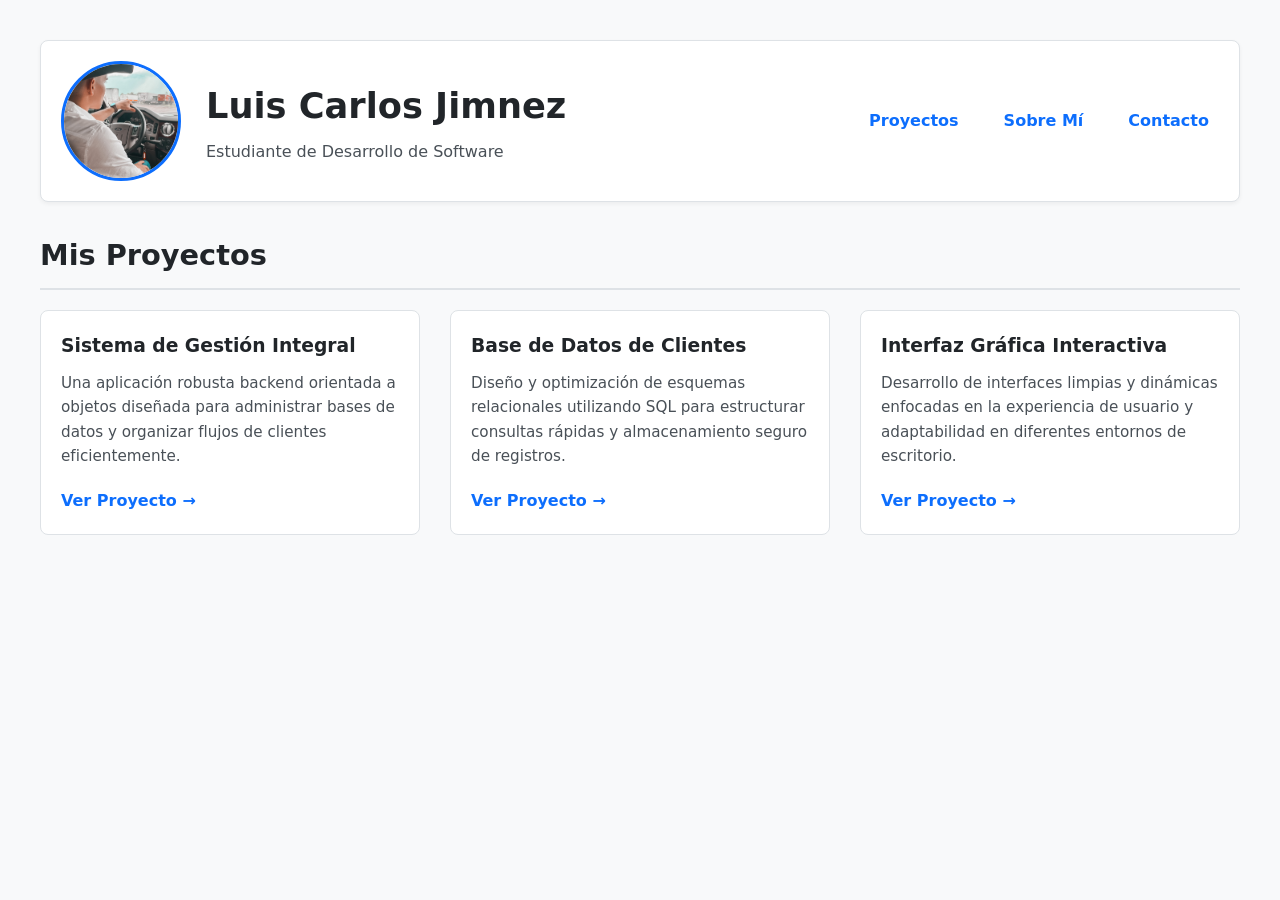
<file: Semana 5/index.html>
<!DOCTYPE html>
<html lang="es">
<head>
    <meta charset="UTF-8">
    <meta name="viewport" content="width=device-width, initial-scale=1.0">
    <title>Mi Portafolio</title>
    <link rel="stylesheet" href="css/estilitos.css">
</head>
<body>

    <header>
        <div class="header-container">
            <div class="profile-area">
                <img src="img/avatar.png" alt="Fotografía de Luis Carlos Jimenez" class="avatar">
                <div>
                    <h1>Luis Carlos Jimnez</h1>
                    <p class="subtitle">Estudiante de Desarrollo de Software</p>
                </div>
            </div>

            <nav aria-label="Navegación principal">
                <ul>
                    <li><a href="#proyectos">Proyectos</a></li>
                    <li><a href="#sobre-mi">Sobre Mí</a></li>
                    <li><a href="#contacto">Contacto</a></li>
                </ul>
            </nav>
        </div>
    </header>

    <main id="content">
        <section id="proyectos" aria-labelledby="section-title">
            <h2 id="section-title">Mis Proyectos</h2>
            
            <div class="projects-grid">
                <article class="project-card">
                    <h3>Sistema de Gestión Integral</h3>
                    <p>Una aplicación robusta backend orientada a objetos diseñada para administrar bases de datos y organizar flujos de clientes eficientemente.</p>
                    <a href="https://example.com/proyecto1" class="project-link" aria-label="Ver el código del Sistema de Gestión Integral">Ver Proyecto &#8594;</a>
                </article>

                <article class="project-card">
                    <h3>Base de Datos de Clientes</h3>
                    <p>Diseño y optimización de esquemas relacionales utilizando SQL para estructurar consultas rápidas y almacenamiento seguro de registros.</p>
                    <a href="https://example.com/proyecto2" class="project-link" aria-label="Ver el código de la Base de Datos de Clientes">Ver Proyecto &#8594;</a>
                </article>

                <article class="project-card">
                    <h3>Interfaz Gráfica Interactiva</h3>
                    <p>Desarrollo de interfaces limpias y dinámicas enfocadas en la experiencia de usuario y adaptabilidad en diferentes entornos de escritorio.</p>
                    <a href="https://example.com/proyecto3" class="project-link" aria-label="Ver el código de la Interfaz Gráfica Interactiva">Ver Proyecto &#8594;</a>
                </article>
            </div>
        </section>
    </main>

</body>
</html>
</file>
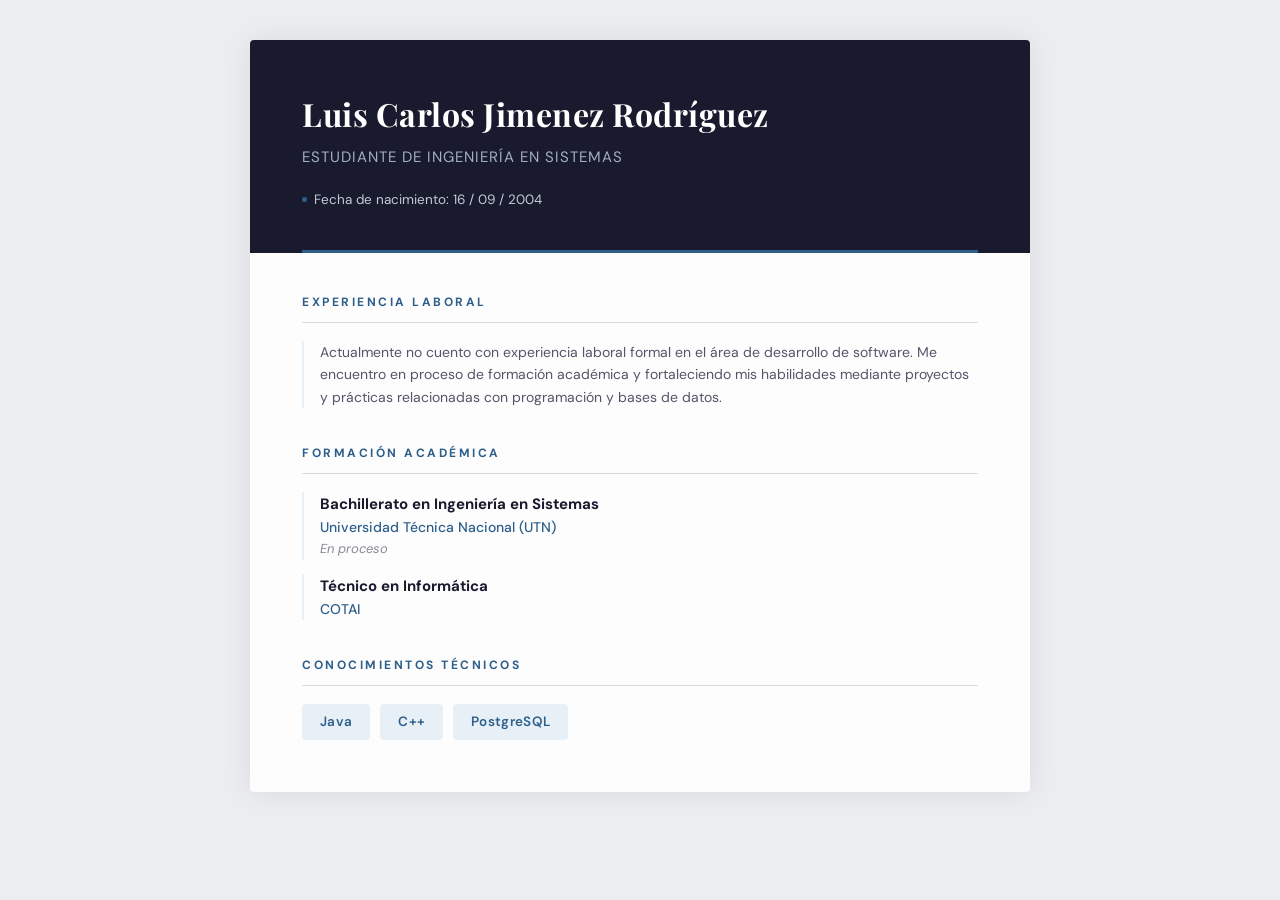
<file: Semana 1/CV.html>
<!DOCTYPE html>
<html lang="es">
<head>
  <meta charset="UTF-8">
  <meta name="viewport" content="width=device-width, initial-scale=1.0">
  <meta name="description" content="Luis Carlos Jimenez Rodríguez — Estudiante de Ingeniería en Sistemas con conocimientos en Java, C++ y PostgreSQL.">
  <meta name="author" content="Luis Carlos Jimenez Rodríguez">
  <meta name="robots" content="index, follow">
  <meta property="og:title" content="CV — Luis Carlos Jimenez Rodríguez">
  <meta property="og:description" content="Estudiante de Ingeniería en Sistemas.">
  <meta property="og:type" content="profile">
  <title>CV — Luis Carlos Jimenez Rodríguez</title>
  <link rel="canonical" href="#">
  <link href="https://fonts.googleapis.com/css2?family=DM+Sans:wght@400;500;700&family=Playfair+Display:wght@700&display=swap" rel="stylesheet">

  <style>
    * { margin: 0; padding: 0; box-sizing: border-box; }

    :root {
      --ink: #1a1a2e;
      --muted: #555568;
      --light: #8a8a9a;
      --accent: #2d5f8a;
      --accent-soft: #e8f0f7;
      --border: #d8dae0;
      --bg: #fdfdfe;
      --white: #ffffff;
    }

    body {
      font-family: 'DM Sans', sans-serif;
      background: #ecedf1;
      color: var(--ink);
      line-height: 1.6;
      padding: 40px 20px;
    }

    .page {
      max-width: 780px;
      margin: 0 auto;
      background: var(--bg);
      border-radius: 4px;
      box-shadow: 0 1px 30px rgba(0,0,0,0.08);
      overflow: hidden;
    }

    .header {
      background: var(--ink);
      color: var(--white);
      padding: 48px 52px 42px;
      position: relative;
    }

    .header::after {
      content: '';
      position: absolute;
      bottom: 0;
      left: 52px;
      right: 52px;
      height: 3px;
      background: var(--accent);
    }

    .header h1 {
      font-family: 'Playfair Display', serif;
      font-size: 32px;
      font-weight: 700;
      letter-spacing: 0.5px;
      margin-bottom: 6px;
    }

    .header p.subtitle {
      font-size: 15px;
      color: #a0b0c4;
      font-weight: 400;
      letter-spacing: 1px;
      text-transform: uppercase;
    }

    .info-bar {
      display: flex;
      gap: 28px;
      margin-top: 20px;
      flex-wrap: wrap;
    }

    .info-bar p {
      font-size: 13.5px;
      color: #c0cad6;
      display: flex;
      align-items: center;
      gap: 7px;
    }

    .info-bar p::before {
      content: '';
      width: 5px;
      height: 5px;
      border-radius: 50%;
      background: var(--accent);
      flex-shrink: 0;
    }

    .body {
      padding: 40px 52px 52px;
    }

    .section {
      margin-bottom: 36px;
    }

    .section:last-child {
      margin-bottom: 0;
    }

    .section > h2 {
      font-size: 12px;
      font-weight: 700;
      letter-spacing: 2.5px;
      text-transform: uppercase;
      color: var(--accent);
      margin-bottom: 18px;
      padding-bottom: 10px;
      border-bottom: 1.5px solid var(--border);
    }

    .entry {
      margin-bottom: 22px;
      padding-left: 16px;
      border-left: 2px solid var(--accent-soft);
    }

    .entry:last-child {
      margin-bottom: 0;
    }

    .entry p {
      font-size: 14px;
      color: var(--muted);
    }

    .edu-item {
      margin-bottom: 14px;
      padding-left: 16px;
      border-left: 2px solid var(--accent-soft);
    }

    .edu-item:last-child {
      margin-bottom: 0;
    }

    .edu-item h3 {
      font-size: 15px;
      font-weight: 700;
      color: var(--ink);
    }

    .edu-item p.school {
      font-size: 14px;
      color: var(--accent);
      font-weight: 500;
    }

    .edu-item p.status {
      font-size: 13px;
      color: var(--light);
      font-style: italic;
    }

    .skills-list {
      display: flex;
      flex-wrap: wrap;
      gap: 10px;
      list-style: none;
    }

    .skills-list li {
      background: var(--accent-soft);
      color: var(--accent);
      font-size: 13.5px;
      font-weight: 600;
      padding: 7px 18px;
      border-radius: 4px;
      letter-spacing: 0.3px;
    }

    @media print {
      body {
        background: white;
        padding: 0;
      }

      .page {
        box-shadow: none;
        border-radius: 0;
      }
    }

    @media (max-width: 600px) {
      .header {
        padding: 32px 28px 28px;
      }

      .body {
        padding: 28px;
      }

      .header h1 {
        font-size: 26px;
      }
    }
  </style>
</head>

<body>

  <main class="page" role="main">

    <header class="header">
      <h1>Luis Carlos Jimenez Rodríguez</h1>
      <p class="subtitle">Estudiante de Ingeniería en Sistemas</p>

      <div class="info-bar">
        <p>
          <time datetime="2004-09-16">
            Fecha de nacimiento: 16 / 09 / 2004
          </time>
        </p>
      </div>
    </header>

    <div class="body">

      <section class="section" aria-labelledby="experiencia">
        <h2 id="experiencia">Experiencia Laboral</h2>

        <article class="entry">
          <p>
            Actualmente no cuento con experiencia laboral formal en el área de desarrollo de software.
            Me encuentro en proceso de formación académica y fortaleciendo mis habilidades mediante
            proyectos y prácticas relacionadas con programación y bases de datos.
          </p>
        </article>
      </section>

      <section class="section" aria-labelledby="formacion">
        <h2 id="formacion">Formación Académica</h2>

        <article class="edu-item">
          <h3>Bachillerato en Ingeniería en Sistemas</h3>
          <p class="school">Universidad Técnica Nacional (UTN)</p>
          <p class="status">En proceso</p>
        </article>

        <article class="edu-item">
          <h3>Técnico en Informática</h3>
          <p class="school">COTAI</p>
        </article>
      </section>

      <section class="section" aria-labelledby="conocimientos">
        <h2 id="conocimientos">Conocimientos Técnicos</h2>

        <ul class="skills-list" aria-label="Lista de habilidades técnicas">
          <li>Java</li>
          <li>C++</li>
          <li>PostgreSQL</li>
        </ul>
      </section>

    </div>

  </main>

</body>
</html>
</file>
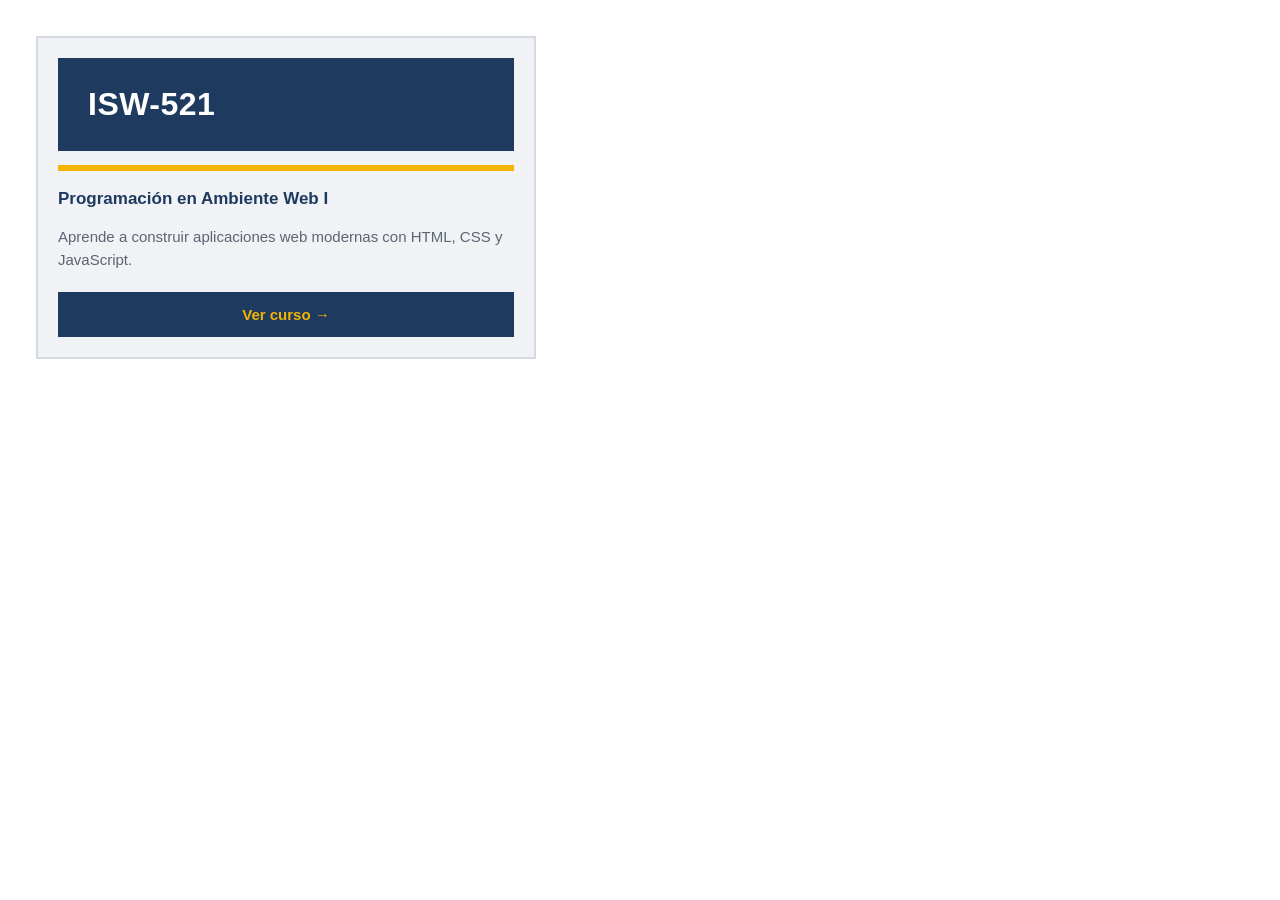
<file: Semana 2/WorkShop2.html>
<!DOCTYPE html>
<html lang="es">
<head>
<meta charset="UTF-8">
<meta name="viewport" content="width=device-width, initial-scale=1.0">
<title>Card ISW-521 - Modelo de caja</title>
<style>
  
  * {
    box-sizing: border-box;   
    margin: 0;
    padding: 0;
  }

  body {
    font-family: Arial, Helvetica, sans-serif;
    background: #ffffff;
    padding: 20px;
  }

  
  .titulo-ejercicio {
    font-size: 17px;
    font-weight: bold;
    color: #1a2744;
    margin: 0 0 6px 16px;     /* alineado con el margin de la card */
  }

 
  .card {
    width: 500px;               /* ancho total exacto */
    margin: 16px;               /* espacio exterior  */
    border: 2px solid #d5dae2;  /* borde             */
    padding: 20px;              /* relleno interior  */
    background: #f0f2f5;        /* fondo gris claro  */
   
  }

  /* ===== Paso 4: encabezado azul marino ===== */
  .card-header {
    background: #1e3a5f;
    padding: 28px 30px;
  }
  .card-header h2 {
    color: #ffffff;
    font-size: 32px;
    font-weight: bold;
    letter-spacing: 0.5px;
  }

  /* ===== Paso 5: barra dorada ===== */
  .barra {
    height: 6px;
    background: #f5b400;
    margin: 14px 0 18px;
  }

  /* ===== Paso 6: cuerpo con texto ===== */
  .card-body h3 {
    color: #1e3a5f;
    font-size: 17px;
    font-weight: bold;
    margin-bottom: 16px;
  }
  .card-body p {
    color: #5b6573;
    font-size: 15px;
    line-height: 1.55;
    margin-bottom: 20px;
  }

  /* ===== Paso 7: botón ===== */
  .btn {
    display: block;
    background: #1e3a5f;
    color: #f5b400;
    text-align: center;
    padding: 14px;
    font-size: 15px;
    font-weight: bold;
    text-decoration: none;
  }
  .btn:hover { background: #163049; }

  /* ===== Leyenda del modelo de caja (pie) ===== */
  .leyenda {
    margin: 14px 0 0 16px;
    padding-top: 12px;
    border-top: 1px solid #e3e6ea;
    font-size: 13px;
    color: #555;
  }
  .leyenda .cuadro {
    display: inline-block;
    width: 12px;
    height: 12px;
    border-radius: 2px;
    vertical-align: middle;
    margin-right: 4px;
  }
  .sep { color: #c4c8cd; margin: 0 8px; }
</style>
</head>
<body>

  

  <div class="card">
    <div class="card-header">
      <h2>ISW-521</h2>
    </div>

    <div class="barra"></div>

    <div class="card-body">
      <h3>Programación en Ambiente Web I</h3>
      <p>Aprende a construir aplicaciones web modernas con HTML, CSS y JavaScript.</p>
      <a href="#" class="btn">Ver curso →</a>
    </div>
  </div>

</body>
</html>
</file>
<file: Semana 5/css/estilitos.css>
/* --- VARIABLES Y CONFIGURACIÓN BÁSICA --- */
:root {
    --bg-primary: #f8f9fa;
    --bg-card: #ffffff;
    --text-main: #212529;
    --text-muted: #495057;
    --accent: #0d6efd;
    --accent-hover: #0a58ca;
    --border-color: #dee2e6;
    --font-stack: system-ui, -apple-system, "Segoe UI", Roboto, Helvetica, Arial, sans-serif;
}

* {
    box-sizing: border-box;
    margin: 0;
    padding: 0;
}

body {
    font-family: var(--font-stack);
    background-color: var(--bg-primary);
    color: var(--text-main);
    line-height: 1.6;
    padding: 20px;
}

/* Enfoque accesible para la navegación por teclado */
a:focus, button:focus {
    outline: 3px solid var(--accent);
    outline-offset: 2px;
}

/* --- ENCABEZADO Y NAVEGACIÓN --- */
header {
    background-color: var(--bg-card);
    padding: 20px;
    border-radius: 8px;
    box-shadow: 0 2px 4px rgba(0,0,0,0.05);
    margin-bottom: 30px;
    border: 1px solid var(--border-color);
}

.header-container {
    display: flex;
    flex-direction: column;
    gap: 20px;
    align-items: center;
}

.profile-area {
    text-align: center;
}

.avatar {
    width: 120px;
    height: 120px;
    border-radius: 50%;
    object-fit: cover; /* Asegura que la foto no se distorsione */
    background-color: var(--border-color); /* Fondo gris de respaldo si no carga la imagen */
    margin-bottom: 15px;
    border: 3px solid var(--accent);
}

h1 {
    font-size: 1.8rem;
    margin-bottom: 5px;
}

.subtitle {
    color: var(--text-muted);
    font-size: 1rem;
}

/* --- NAVEGACIÓN (Por defecto: Móvil / Menos de 600px) --- */
nav ul {
    list-style: none;
    display: flex;
    flex-direction: column; /* Menú vertical en móviles */
    gap: 10px;
    width: 100%;
    text-align: center;
}

nav a {
    display: block;
    color: var(--accent);
    text-decoration: none;
    font-weight: 600;
    padding: 10px;
    border-radius: 4px;
    background-color: rgba(13, 110, 253, 0.05);
}

nav a:hover {
    background-color: var(--accent);
    color: white;
}

/* --- CONTENIDO PRINCIPAL Y PROYECTOS --- */
main {
    max-width: 1200px;
    margin: 0 auto;
}

h2 {
    margin-bottom: 20px;
    font-size: 1.5rem;
    border-bottom: 2px solid var(--border-color);
    padding-bottom: 10px;
}

/* Grid de proyectos (Por defecto: 1 columna / Móvil) */
.projects-grid {
    display: grid;
    grid-template-columns: 1fr; 
    gap: 20px;
}

.project-card {
    background-color: var(--bg-card);
    border: 1px solid var(--border-color);
    border-radius: 8px;
    padding: 20px;
    display: flex;
    flex-direction: column;
    justify-content: space-between;
    transition: transform 0.2s ease, box-shadow 0.2s ease;
}

.project-card:hover {
    transform: translateY(-3px);
    box-shadow: 0 4px 12px rgba(0,0,0,0.08);
}

.project-card h3 {
    margin-bottom: 10px;
    color: var(--text-main);
}

.project-card p {
    color: var(--text-muted);
    font-size: 0.95rem;
    margin-bottom: 20px;
    flex-grow: 1;
}

.project-link {
    display: inline-block;
    color: var(--accent);
    text-decoration: none;
    font-weight: 600;
    align-self: flex-start;
}

.project-link:hover {
    text-decoration: underline;
    color: var(--accent-hover);
}

/* --- RESPONSIVE: PANTALLAS MEDIANAS (600px a 1024px) --- */
@media (min-width: 600px) and (max-width: 1024px) {
    body {
        padding: 30px;
    }

    .header-container {
        flex-direction: row;
        justify-content: space-between;
    }

    nav ul {
        flex-direction: row; /* Menú cambia a horizontal */
        gap: 20px;
    }

    nav a {
        background-color: transparent;
        padding: 5px 10px;
    }

    /* Proyectos organizados en 2 columnas */
    .projects-grid {
        grid-template-columns: repeat(2, 1fr);
    }
    
    h1 { font-size: 2rem; }
    h2 { font-size: 1.7rem; }
}

/* --- RESPONSIVE: PANTALLAS GRANDES (Más de 1024px) --- */
@media (min-width: 1025px) {
    body {
        padding: 40px;
    }

    /* Imagen de perfil a la izquierda, contenido a la derecha */
    .header-container {
        flex-direction: row;
        align-items: center;
        justify-content: space-between;
        max-width: 1200px;
        margin: 0 auto;
    }

    .profile-area {
        display: flex;
        align-items: center;
        text-align: left;
        gap: 25px;
    }

    .avatar {
        margin-bottom: 0; /* Centrado perfecto horizontal */
    }

    nav ul {
        flex-direction: row;
        gap: 25px;
    }

    nav a {
        background-color: transparent;
    }

    /* Proyectos organizados en 3 columnas */
    .projects-grid {
        grid-template-columns: repeat(3, 1fr);
        gap: 30px;
    }

    h1 { font-size: 2.2rem; }
    h2 { font-size: 1.8rem; }
}
</file>
